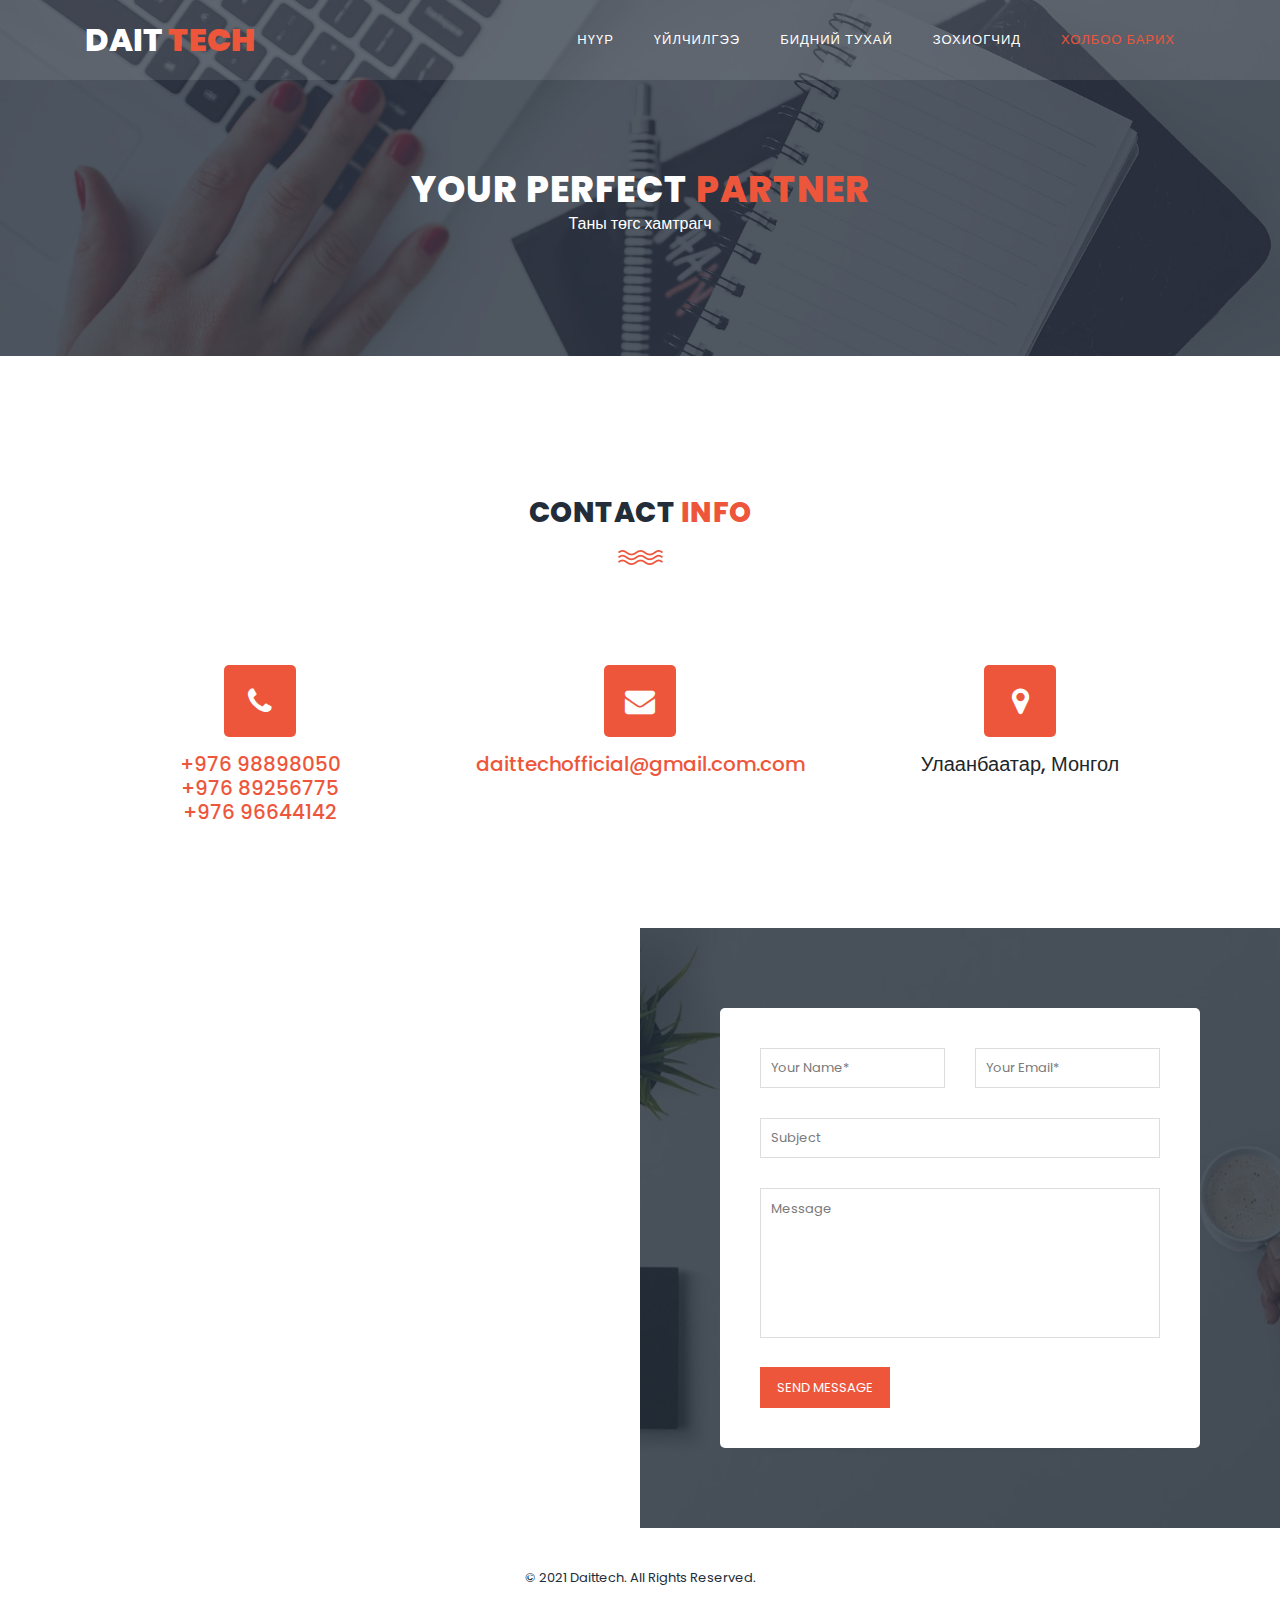
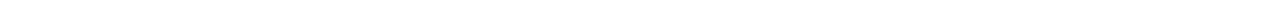
<file: contact.html>
<!DOCTYPE html>
<html lang="en">

  <head>

    <meta charset="utf-8">
    <meta name="viewport" content="width=device-width, initial-scale=1, shrink-to-fit=no">
    <meta name="description" content="">
    <meta name="author" content="">
    <link href="https://fonts.googleapis.com/css?family=Poppins:100,100i,200,200i,300,300i,400,400i,500,500i,600,600i,700,700i,800,800i,900,900i&display=swap" rel="stylesheet">

    <title>PHPJabbers.com | Free Blog Website Template</title>

    <link rel="stylesheet" type="text/css" href="assets/css/bootstrap.min.css">

    <link rel="stylesheet" type="text/css" href="assets/css/font-awesome.css">

    <link rel="stylesheet" href="assets/css/style.css">

    </head>
    
    <body>
    
    <!-- ***** Preloader Start ***** -->
    <div id="js-preloader" class="js-preloader">
      <div class="preloader-inner">
        <span class="dot"></span>
        <div class="dots">
          <span></span>
          <span></span>
          <span></span>
        </div>
      </div>
    </div>
    <!-- ***** Preloader End ***** -->
    
    
    <!-- ***** Header Area Start ***** -->
    <header class="header-area header-sticky">
        <div class="container">
            <div class="row">
                <div class="col-12">
                    <nav class="main-nav">
                        <!-- ***** Logo Start ***** -->
                        <a href="index.html" class="logo">Dait<em> tech</em></a>
                        <!-- ***** Logo End ***** -->
                        <!-- ***** Menu Start ***** -->
                        <ul class="nav">
                            <li><a href="index.html">Нүүр</a></li>
                            <li><a href="blog.html">Үйлчилгээ</a></li>
                            <li><a href="about.html">Бидний Тухай</a></li>
                            <li><a href="team.html">Зохиогчид</a></li>
                            <li><a href="contact.html" class="active">Холбоо барих</a></li> 
                        </ul>          
                        <a class='menu-trigger'>
                            <span>Menu</span>
                        </a>
                        <!-- ***** Menu End ***** -->
                    </nav>
                </div>
            </div>
        </div>
    </header>
    <!-- ***** Header Area End ***** -->

    <section class="section section-bg" id="call-to-action" style="background-image: url(assets/images/banner-image-1-1920x500.jpg)">
        <div class="container">
            <div class="row">
                <div class="col-lg-10 offset-lg-1">
                    <div class="cta-content">
                        <br>
                        <br>
                        <h2>Your perfect <em>Partner</em></h2>
                        <p>Таны төгс хамтрагч</p>
                    </div>
                </div>
            </div>
        </div>
    </section>

    <!-- ***** Features Item Start ***** -->
    <section class="section" id="features">
        <div class="container">
            <div class="row text-center">
                <div class="col-lg-6 offset-lg-3">
                    <div class="section-heading">
                        <h2>contact <em> info</em></h2>
                        <img src="assets/images/line-dec.png" alt="waves">
                        
                    </div>
                </div>

                <div class="col-md-4">
                    <div class="icon">
                        <i class="fa fa-phone"></i>
                    </div>

                    <h5><a href="#">+976 98898050</a></h5>
                    <h5><a href="#">+976 89256775</a></h5>
                    <h5><a href="#">+976 96644142</a></h5>

                    <br>
                </div>

                <div class="col-md-4">
                    <div class="icon">
                        <i class="fa fa-envelope"></i>
                    </div>

                    <h5><a href="#">daittechofficial@gmail.com.com</a></h5>

                    <br>
                </div>

                <div class="col-md-4">
                    <div class="icon">
                        <i class="fa fa-map-marker"></i>
                    </div>

                    <h5>Улаанбаатар, Монгол</h5>

                    <br>
                </div>
            </div>
        </div>
    </section>
    <!-- ***** Features Item End ***** -->
   
    <!-- ***** Contact Us Area Starts ***** -->
    <section class="section" id="contact-us" style="margin-top: 0">
        <div class="container-fluid">
            <div class="row">
                <div class="col-lg-6 col-md-6 col-xs-12">
                    <div id="map">
                      <iframe src="https://www.google.com/maps/place/Blue+Sky+Tower/@47.9168889,106.9183663,17z/data=!4m5!3m4!1s0x5d969246406aaaab:0x107465f04d701341!8m2!3d47.9163043!4d106.9186449" width="100%" height="600px" frameborder="0" style="border:0" allowfullscreen></iframe>
                    </div>
                </div>
                <div class="col-lg-6 col-md-6 col-xs-12">
                    <div class="contact-form section-bg" style="background-image: url(assets/images/contact-1-720x480.jpg)">
                        <form id="contact" action="" method="post">
                          <div class="row">
                            <div class="col-md-6 col-sm-12">
                              <fieldset>
                                <input name="name" type="text" id="name" placeholder="Your Name*" required="">
                              </fieldset>
                            </div>
                            <div class="col-md-6 col-sm-12">
                              <fieldset>
                                <input name="email" type="text" id="email" pattern="[^ @]*@[^ @]*" placeholder="Your Email*" required="">
                              </fieldset>
                            </div>
                            <div class="col-md-12 col-sm-12">
                              <fieldset>
                                <input name="subject" type="text" id="subject" placeholder="Subject">
                              </fieldset>
                            </div>
                            <div class="col-lg-12">
                              <fieldset>
                                <textarea name="message" rows="6" id="message" placeholder="Message" required=""></textarea>
                              </fieldset>
                            </div>
                            <div class="col-lg-12">
                              <fieldset>
                                <button type="submit" id="form-submit" class="main-button">Send Message</button>
                              </fieldset>
                            </div>
                          </div>
                        </form>
                    </div>
                </div>
            </div>
        </div>
    </section>
    <!-- ***** Contact Us Area Ends ***** -->
    
    <!-- ***** Footer Start ***** -->
    <footer>
        <div class="container">
            <div class="row">
                <div class="col-lg-12">
                    <p>
                      © 2021 Daittech.
                      All Rights Reserved.
                    </p>
                </div>
            </div>
        </div>
    </footer>

    <!-- jQuery -->
    <script src="assets/js/jquery-2.1.0.min.js"></script>

    <!-- Bootstrap -->
    <script src="assets/js/popper.js"></script>
    <script src="assets/js/bootstrap.min.js"></script>

    <!-- Plugins -->
    <script src="assets/js/scrollreveal.min.js"></script>
    <script src="assets/js/waypoints.min.js"></script>
    <script src="assets/js/jquery.counterup.min.js"></script>
    <script src="assets/js/imgfix.min.js"></script> 
    <script src="assets/js/mixitup.js"></script> 
    <script src="assets/js/accordions.js"></script>
    
    <!-- Global Init -->
    <script src="assets/js/custom.js"></script>

  </body>
</html>
</file>
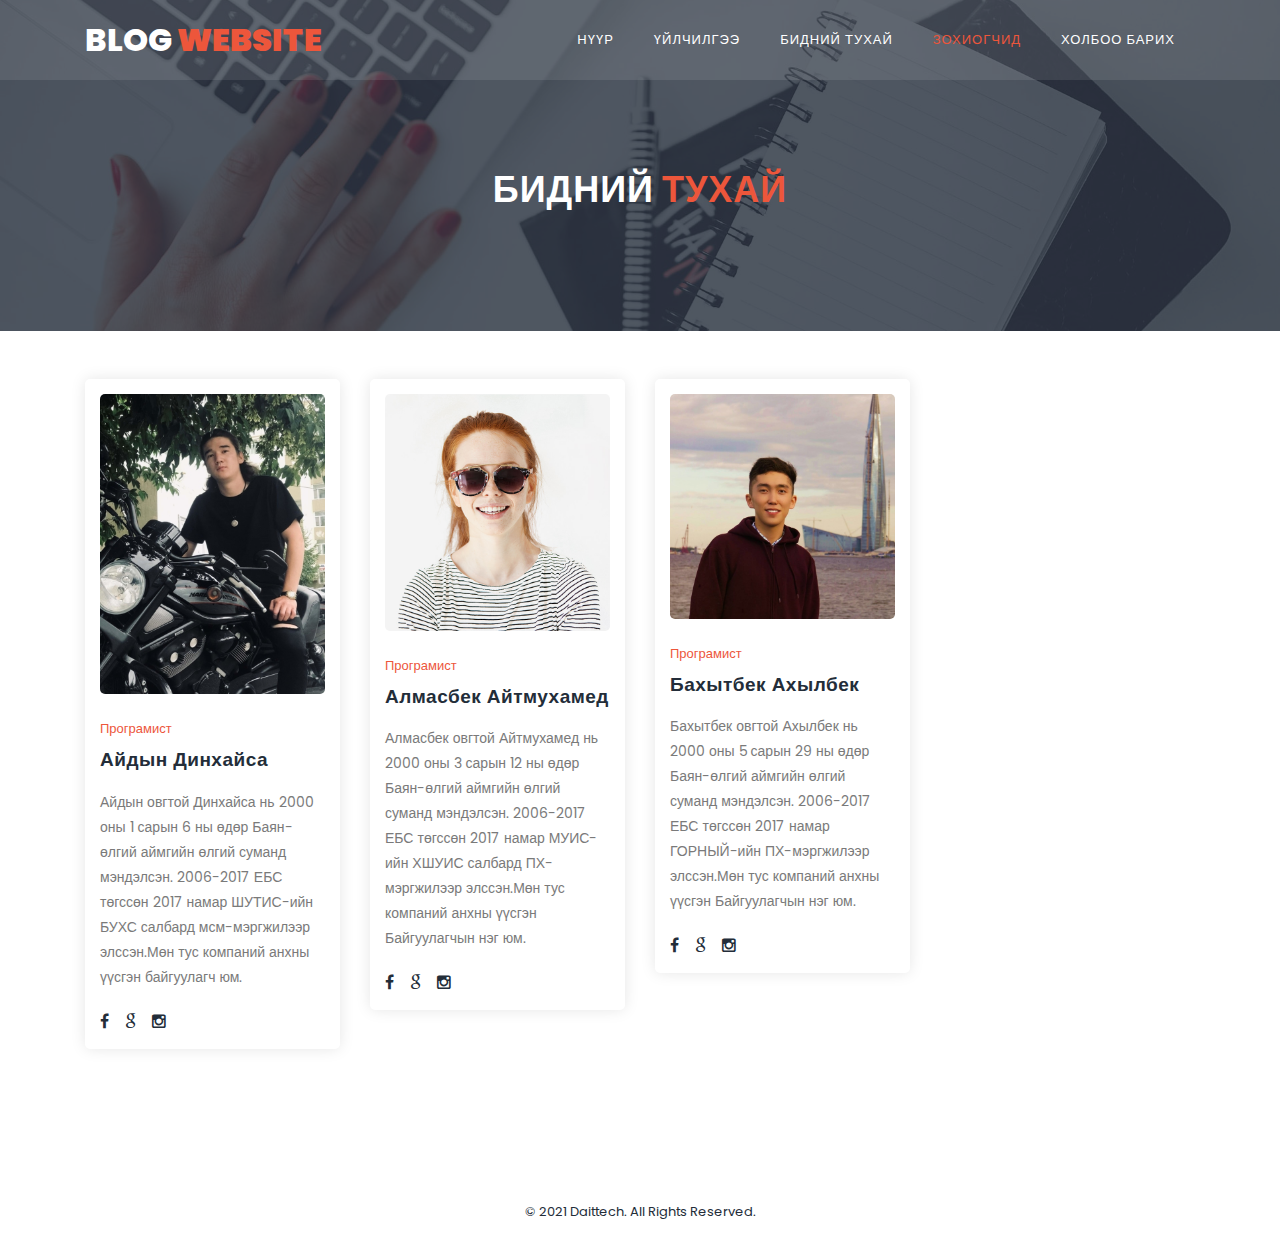
<file: team.html>
<!DOCTYPE html>
<html lang="en">

  <head>

    <meta charset="utf-8">
    <meta name="viewport" content="width=device-width, initial-scale=1, shrink-to-fit=no">
    <meta name="description" content="">
    <meta name="author" content="">
    <link href="https://fonts.googleapis.com/css?family=Poppins:100,100i,200,200i,300,300i,400,400i,500,500i,600,600i,700,700i,800,800i,900,900i&display=swap" rel="stylesheet">

    <title>PHPJabbers.com | Free Blog Website Template</title>

    <link rel="stylesheet" type="text/css" href="assets/css/bootstrap.min.css">

    <link rel="stylesheet" type="text/css" href="assets/css/font-awesome.css">

    <link rel="stylesheet" href="assets/css/style.css">

    </head>
    
    <body>
    
    <!-- ***** Preloader Start ***** -->
    <div id="js-preloader" class="js-preloader">
      <div class="preloader-inner">
        <span class="dot"></span>
        <div class="dots">
          <span></span>
          <span></span>
          <span></span>
        </div>
      </div>
    </div>
    <!-- ***** Preloader End ***** -->
    
    
    <!-- ***** Header Area Start ***** -->
    <header class="header-area header-sticky">
        <div class="container">
            <div class="row">
                <div class="col-12">
                    <nav class="main-nav">
                        <!-- ***** Logo Start ***** -->
                        <a href="index.html" class="logo">Blog<em> Website</em></a>
                        <!-- ***** Logo End ***** -->
                        <!-- ***** Menu Start ***** -->
                        <ul class="nav">
                            <li><a href="index.html">Нүүр</a></li>
                            <li><a href="blog.html">Үйлчилгээ</a></li>
                            <li><a href="about.html">Бидний Тухай</a></li>
                            <li><a href="team.html" class="active">Зохиогчид</a></li>
                            <li><a href="contact.html">Холбоо барих</a></li> 
                        </ul>     
                        <a class='menu-trigger'>
                            <span>Menu</span>
                        </a>
                        <!-- ***** Menu End ***** -->
                    </nav>
                </div>
            </div>
        </div>
    </header>
    <!-- ***** Header Area End ***** -->

    <section class="section section-bg" id="call-to-action" style="background-image: url(assets/images/banner-image-1-1920x500.jpg)">
        <div class="container">
            <div class="row">
                <div class="col-lg-10 offset-lg-1">
                    <div class="cta-content">
                        <br>
                        <br>
                        <h2>Бидний <em>Тухай</em></h2>
                    </div>
                </div>
            </div>
        </div>
    </section>

    <section class="section" id="trainers">
        <div class="container">
            <br>
            <br>
            <div class="row">
                <div class="col-md-3 col-sm-6">
                    <div class="trainer-item">
                        <div class="image-thumb">
                            <img src="assets/images/dinka.jpg" alt="">
                        </div>
                        <div class="down-content">
                            <span>Програмист</span>
                            <h4>Айдын Динхайса</h4>
                            <p>Айдын овгтой Динхайса нь 2000 оны 1 сарын 6 ны өдөр Баян-өлгий аймгийн өлгий суманд мэндэлсэн. 2006-2017 ЕБС төгссөн 2017 намар ШУТИС-ийн БУХС салбард мсм-мэргжилээр элссэн.Мөн тус компаний анхны үүсгэн байгуулагч юм.</p>
                            <ul class="social-icons">
                                <li><a href="https://www.facebook.com/profile.php?id=100032634441883"><i class="fa fa-facebook"></i></a></li>
                                <li><a href="https://myaccount.google.com/?utm_source=OGB&tab=mk&utm_medium=act&pli=1&gar=1"><i class="fa fa-google"></i></a></li>
                                <li><a href="https://www.instagram.com/dinkhaysa/"><i class="fa fa-instagram"></i></a></li>
                            </ul>
                        </div>
                    </div>
                </div>
                <div class="col-md-3 col-sm-6">
                    <div class="trainer-item">
                        <div class="image-thumb">
                            <img src="assets/images/team-image-2-646x680.jpg" alt="">
                        </div>
                        <div class="down-content">
                            <span>Програмист</span>
                            <h4>Алмасбек Айтмухамед</h4>
                            <p>Алмасбек овгтой Айтмухамед нь 2000 оны 3 сарын 12 ны өдөр Баян-өлгий аймгийн өлгий суманд мэндэлсэн. 2006-2017 ЕБС төгссөн 2017 намар МУИС-ийн ХШУИС салбард ПХ-мэргжилээр элссэн.Мөн тус компаний анхны үүсгэн Байгуулагчын нэг юм.</p>
                            <ul class="social-icons">
                                <li><a href="https://www.facebook.com/Almasbyek.Aitmukhamyed"><i class="fa fa-facebook"></i></a></li>
                                <li><a href=""><i class="fa fa-google"></i></a></li>
                                <li><a href="https://www.instagram.com/aitmukhamyed.a/"><i class="fa fa-instagram"></i></a></li>
                                
                            </ul>
                        </div>
                    </div>
                </div>
                <div class="col-md-3 col-sm-6">
                    <div class="trainer-item">
                        <div class="image-thumb">
                            <img src="assets/images/akhilbek.jpg" alt="">
                        </div>
                        <div class="down-content">
                            <span>Програмист</span>
                            <h4>Бахытбек Ахылбек</h4>
                            <p>Бахытбек овгтой Ахылбек нь 2000 оны 5 сарын 29 ны өдөр Баян-өлгий аймгийн өлгий суманд мэндэлсэн. 2006-2017 ЕБС төгссөн 2017 намар ГОРНЫЙ-ийн ПХ-мэргжилээр элссэн.Мөн тус компаний анхны үүсгэн Байгуулагчын нэг юм.</p>
                            <ul class="social-icons">
                                <li><a href="https://www.facebook.com/Akhilbek"><i class="fa fa-facebook"></i></a></li>
                                <li><a href="#"><i class="fa fa-google"></i></a></li>
                                <li><a href="https://www.instagram.com/akhilllllllllllllll/"><i class="fa fa-instagram"></i></a></li>
                            </ul>
                        </div>
                    </div>
                </div>
    </section>

    <!-- ***** Footer Start ***** -->
    <footer>
        <div class="container">
            <div class="row">
                <div class="col-lg-12">
                    <p>
                        © 2021 Daittech.
                        All Rights Reserved.
                    </p>
                </div>
            </div>
        </div>
    </footer>

    <!-- jQuery -->
    <script src="assets/js/jquery-2.1.0.min.js"></script>

    <!-- Bootstrap -->
    <script src="assets/js/popper.js"></script>
    <script src="assets/js/bootstrap.min.js"></script>

    <!-- Plugins -->
    <script src="assets/js/scrollreveal.min.js"></script>
    <script src="assets/js/waypoints.min.js"></script>
    <script src="assets/js/jquery.counterup.min.js"></script>
    <script src="assets/js/imgfix.min.js"></script> 
    <script src="assets/js/mixitup.js"></script> 
    <script src="assets/js/accordions.js"></script>
    
    <!-- Global Init -->
    <script src="assets/js/custom.js"></script>

  </body>
</html>
</file>
<file: assets/css/style.css>
@import url("https://fonts.googleapis.com/css?family=Poppins:100,100i,200,200i,300,300i,400,400i,500,500i,600,600i,700,700i,800,800i,900,900i");

html, body, div, span, applet, object, iframe, h1, h2, h3, h4, h5, h6, p, blockquote, div
pre, a, abbr, acronym, address, big, cite, code, del, dfn, em, font, img, ins, kbd, q,
s, samp, small, strike, strong, sub, sup, tt, var, b, u, i, center, dl, dt, dd, ol, ul, li,
figure, header, nav, section, article, aside, footer, figcaption {
  margin: 0;
  padding: 0;
  border: 0;
  outline: 0;
}

.clearfix:after {
  content: ".";
  display: block;
  clear: both;
  visibility: hidden;
  line-height: 0;
  height: 0;
}

.clearfix {
  display: inline-block;
}

html[xmlns] .clearfix {
  display: block;
}

* html .clearfix {
  height: 1%;
}

ul, li {
  padding: 0;
  margin: 0;
  list-style: none;
}

header, nav, section, article, aside, footer, hgroup {
  display: block;
}

* {
  box-sizing: border-box;
}

html, body {
  font-family: 'Poppins', sans-serif;
  font-weight: 400;
  background-color: #fff;
  font-size: 16px;
  -ms-text-size-adjust: 100%;
  -webkit-font-smoothing: antialiased;
  -moz-osx-font-smoothing: grayscale;
}

a {
  text-decoration: none !important;
}

h1, h2, h3, h4, h5, h6 {
  margin-top: 0px;
  margin-bottom: 0px;
}

ul {
  margin-bottom: 0px;
}

p {
  font-size: 14px;
  line-height: 25px;
  color: #7a7a7a;
}

/* 
---------------------------------------------
global styles
--------------------------------------------- 
*/
html,
body {
  background: #fff;
  font-family: 'Poppins', sans-serif;
}

::selection {
  background: #ed563b;
  color: #fff;
}

::-moz-selection {
  background: #ed563b;
  color: #fff;
}

@media (max-width: 991px) {
  html, body {
    overflow-x: hidden;
  }
  .mobile-top-fix {
    margin-top: 30px;
    margin-bottom: 0px;
  }
  .mobile-bottom-fix {
    margin-bottom: 30px;
  }
  .mobile-bottom-fix-big {
    margin-bottom: 60px;
  }
}

.section-heading {
  text-align: center;
  margin-top: 140px;
  margin-bottom: 80px;
}

.section-heading h2 {
  font-size: 28px;
  font-weight: 800;
  color: #232d39;
  text-transform: uppercase;
  letter-spacing: 0.5px;
  margin-top: 0px;
  margin-bottom: 0px;
}

.section-heading h2 em {
  font-style: normal;
  color: #ed563b;
}

.section-heading img {
  margin: 20px auto;
}

.dark-bg h2 {
  color: #fff;
}

.dark-bg p {
  color: #fff;
}

.main-button a {
  display: inline-block;
  font-size: 15px;
  padding: 12px 20px;
  background-color: #ed563b;
  color: #fff;
  text-align: center;
  font-weight: 400;
  text-transform: uppercase;
  transition: all .3s;
}

.main-button a:hover {
  background-color: #f9735b;
  color: #fff;
}


/* 
---------------------------------------------
header
--------------------------------------------- 
*/

.background-header {
  background: rgba(250,250,250,0.99) !important;
  height: 80px!important;
  position: fixed!important;
  top: 0px;
  left: 0px;
  right: 0px;
  box-shadow: 0px 0px 10px rgba(0,0,0,0.15)!important;
}

.background-header .logo,
.background-header .main-nav .nav li a {
  color: #232d39!important;
}

.background-header .main-nav .nav li:hover > a {
  color: #ed563b!important;
}

.background-header .nav li a.active {
  color: #ed563b!important;
}

.header-area {
  position: absolute;
  top: 0px;
  left: 0px;
  right: 0px;
  z-index: 100;
  height: 80px;
  background: rgba(250,250,250,0.1);
  -webkit-transition: all .5s ease 0s;
  -moz-transition: all .5s ease 0s;
  -o-transition: all .5s ease 0s;
  transition: all .5s ease 0s;
}

.header-area .main-nav {
  min-height: 80px;
  background: transparent;
}

.header-area .main-nav .logo {
  line-height: 80px;
  color: #fff;
  font-size: 32px;
  font-weight: 800;
  text-transform: uppercase;
  float: left;
  -webkit-transition: all 0.3s ease 0s;
  -moz-transition: all 0.3s ease 0s;
  -o-transition: all 0.3s ease 0s;
  transition: all 0.3s ease 0s;
}

.header-area .main-nav .logo em {
  font-style: normal;
  color: #ed563b;
  font-weight: 900;
}

.header-area .main-nav .nav {
  float: right;
  margin-top: 27px;
  margin-right: 0px;
  background-color: transparent;
  -webkit-transition: all 0.3s ease 0s;
  -moz-transition: all 0.3s ease 0s;
  -o-transition: all 0.3s ease 0s;
  transition: all 0.3s ease 0s;
  position: relative;
  z-index: 999;
}

.header-area .main-nav .nav li {
  padding-left: 20px;
  padding-right: 20px;
}

.header-area .main-nav .nav li a {
  display: block;
  font-weight: 500;
  font-size: 13px;
  color: #7a7a7a;
  text-transform: uppercase;
  -webkit-transition: all 0.3s ease 0s;
  -moz-transition: all 0.3s ease 0s;
  -o-transition: all 0.3s ease 0s;
  transition: all 0.3s ease 0s;
  height: 40px;
  line-height: 40px;
  border: transparent;
  letter-spacing: 1px;
}

.header-area .main-nav .nav li a {
  color: #fff;
}

.header-area .main-nav .nav li:hover > a,
.header-area .main-nav .nav li > a.active {
  color: #ed563b!important;
  opacity: 1;
}

.background-header .main-nav .nav li:hover > a,
.background-header .main-nav .nav li > a.active {
  color: #ed563b!important;
  opacity: 1;
}

.header-area .main-nav .menu-trigger {
  cursor: pointer;
  display: block;
  position: absolute;
  top: 23px;
  width: 32px;
  height: 40px;
  text-indent: -9999em;
  z-index: 99;
  right: 40px;
  display: none;
}

.header-area .main-nav .menu-trigger span,
.header-area .main-nav .menu-trigger span:before,
.header-area .main-nav .menu-trigger span:after {
  -moz-transition: all 0.4s;
  -o-transition: all 0.4s;
  -webkit-transition: all 0.4s;
  transition: all 0.4s;
  background-color: #1e1e1e;
  display: block;
  position: absolute;
  width: 30px;
  height: 2px;
  left: 0;
}

.background-header .main-nav .menu-trigger span,
.background-header .main-nav .menu-trigger span:before,
.background-header .main-nav .menu-trigger span:after {
  background-color: #1e1e1e;
}

.header-area .main-nav .menu-trigger span:before,
.header-area .main-nav .menu-trigger span:after {
  -moz-transition: all 0.4s;
  -o-transition: all 0.4s;
  -webkit-transition: all 0.4s;
  transition: all 0.4s;
  background-color: #1e1e1e;
  display: block;
  position: absolute;
  width: 30px;
  height: 2px;
  left: 0;
  width: 75%;
}

.background-header .main-nav .menu-trigger span:before,
.background-header .main-nav .menu-trigger span:after {
  background-color: #1e1e1e;
}

.header-area .main-nav .menu-trigger span:before,
.header-area .main-nav .menu-trigger span:after {
  content: "";
}

.header-area .main-nav .menu-trigger span {
  top: 16px;
}

.header-area .main-nav .menu-trigger span:before {
  -moz-transform-origin: 33% 100%;
  -ms-transform-origin: 33% 100%;
  -webkit-transform-origin: 33% 100%;
  transform-origin: 33% 100%;
  top: -10px;
  z-index: 10;
}

.header-area .main-nav .menu-trigger span:after {
  -moz-transform-origin: 33% 0;
  -ms-transform-origin: 33% 0;
  -webkit-transform-origin: 33% 0;
  transform-origin: 33% 0;
  top: 10px;
}

.header-area .main-nav .menu-trigger.active span,
.header-area .main-nav .menu-trigger.active span:before,
.header-area .main-nav .menu-trigger.active span:after {
  background-color: transparent;
  width: 100%;
}

.header-area .main-nav .menu-trigger.active span:before {
  -moz-transform: translateY(6px) translateX(1px) rotate(45deg);
  -ms-transform: translateY(6px) translateX(1px) rotate(45deg);
  -webkit-transform: translateY(6px) translateX(1px) rotate(45deg);
  transform: translateY(6px) translateX(1px) rotate(45deg);
  background-color: #1e1e1e;
}

.background-header .main-nav .menu-trigger.active span:before {
  background-color: #1e1e1e;
}

.header-area .main-nav .menu-trigger.active span:after {
  -moz-transform: translateY(-6px) translateX(1px) rotate(-45deg);
  -ms-transform: translateY(-6px) translateX(1px) rotate(-45deg);
  -webkit-transform: translateY(-6px) translateX(1px) rotate(-45deg);
  transform: translateY(-6px) translateX(1px) rotate(-45deg);
  background-color: #1e1e1e;
}

.background-header .main-nav .menu-trigger.active span:after {
  background-color: #1e1e1e;
}

.header-area.header-sticky {
  min-height: 80px;
}

.header-area.header-sticky .nav {
  margin-top: 20px !important;
}

.header-area.header-sticky .nav li a.active {
  color: #ed563b;
}

@media (max-width: 1200px) {
  .header-area .main-nav .nav li {
    padding-left: 12px;
    padding-right: 12px;
  }
  .header-area .main-nav:before {
    display: none;
  }
}

@media (max-width: 767px) {
  .header-area .main-nav .logo {
    color: #1e1e1e;
  }
  .header-area.header-sticky .nav li a:hover,
  .header-area.header-sticky .nav li a.active {
    color: #ed563b!important;
    opacity: 1;
  }
  .header-area {
    background-color: #f7f7f7;
    padding: 0px 15px;
    height: 80px;
    box-shadow: none;
    text-align: center;
  }
  .header-area .container {
    padding: 0px;
  }
  .header-area .logo {
    margin-left: 30px;
  }
  .header-area .menu-trigger {
    display: block !important;
  }
  .header-area .main-nav {
    overflow: hidden;
  }
  .header-area .main-nav .nav {
    float: none;
    width: 100%;
    display: none;
    -webkit-transition: all 0s ease 0s;
    -moz-transition: all 0s ease 0s;
    -o-transition: all 0s ease 0s;
    transition: all 0s ease 0s;
    margin-left: 0px;
  }
  .header-area .main-nav .nav li:first-child {
    border-top: 1px solid #eee;
  }
  .header-area .main-nav .nav li:last-child {
    width: 100%;
    background-color: #ed563b;
    color: #fff;
  }

  .header-area.header-sticky .nav {
    margin-top: 80px !important;
  }
  .header-area .main-nav .nav li {
    width: 100%;
    background: #fff;
    border-bottom: 1px solid #eee;
    padding-left: 0px !important;
    padding-right: 0px !important;
  }
  .header-area .main-nav .nav li a {
    height: 50px !important;
    line-height: 50px !important;
    padding: 0px !important;
    border: none !important;
    background: #f7f7f7 !important;
    color: #232d39 !important;
  }
  .header-area .main-nav .nav li a:hover {
    background: #eee !important;
    color: #ed563b!important;
  }
  .header-area .main-nav .nav li.submenu ul {
    position: relative;
    visibility: inherit;
    opacity: 1;
    z-index: 1;
    transform: translateY(0%);
    transition-delay: 0s, 0s, 0.3s;
    top: 0px;
    width: 100%;
    box-shadow: none;
    height: 0px;
  }
  .header-area .main-nav .nav li.submenu ul li a {
    font-size: 12px;
    font-weight: 400;
  }
  .header-area .main-nav .nav li.submenu ul li a:hover:before {
    width: 0px;
  }
  .header-area .main-nav .nav li.submenu ul.active {
    height: auto !important;
  }
  .header-area .main-nav .nav li.submenu:after {
    color: #3B566E;
    right: 25px;
    font-size: 14px;
    top: 15px;
  }
  .header-area .main-nav .nav li.submenu:hover ul, .header-area .main-nav .nav li.submenu:focus ul {
    height: 0px;
  }
}

@media (min-width: 767px) {
  .header-area .main-nav .nav {
    display: flex !important;
  }
}


/* 
---------------------------------------------
banner
--------------------------------------------- 
*/

.main-banner {
  position: relative;
}

#bg-video {
    min-width: 100%;
    min-height: 100vh;
    max-width: 100%;
    max-height: 100vh;
    object-fit: cover;
    z-index: -1;
}

#bg-video::-webkit-media-controls {
    display: none !important;
}

.video-overlay {
    position: absolute;
    background-color: rgba(35,45,57,0.8);
    top: 0;
    left: 0;
    bottom: 7px;
    width: 100%;
}

.main-banner .caption {
  text-align: center;
  position: absolute;
  width: 80%;
  left: 50%;
  top: 50%;
  transform: translate(-50%,-50%);
}

.main-banner .caption h6 {
  margin-top: 50px;
  font-size: 18px;
  text-transform: uppercase;
  font-weight: 800;
  color: #fff;
  letter-spacing: 0.5px;
}

.main-banner .caption h2 {
  margin-top: 20px;
  margin-bottom: 25px;
  font-size: 70px;
  text-transform: uppercase;
  font-weight: 800;
  color: #fff;
  letter-spacing: 1px;
}

.main-banner .caption h2 em {
  font-style: normal;
  color: #ed563b;
  font-weight: 900;
}


/*
---------------------------------------------
features
---------------------------------------------
*/

#features {
  margin-bottom: 80px;
}

.feature-item {
  display: inline-block;
  margin-bottom: 60px;
}

.feature-item .left-icon img {
  float: left;
  margin-right: 30px;
}

.feature-item .right-content {
  display: inline;
}

.feature-item .right-content h4 {
  margin-top: 0px;
  margin-bottom:  7px;
  letter-spacing: 0.25px;
  color: #232d39;
  font-size: 19px;
  font-weight: 600;
  text-transform: capitalize;
}

.feature-item .right-content a.text-button {
  margin-top: 7px;
  display: inline-block;
  font-size: 13px;
  text-transform: uppercase;
  color: #ed563b;
  font-weight: 500;
}

/*
---------------------------------------------
subscribe
---------------------------------------------
*/

#call-to-action {
  padding: 120px 0px;
  background-image: url(../images/cta-bg.jpg);
  background-position: center center;
  background-repeat: no-repeat;
  background-size: cover;
  text-align: center;
}

.cta-content h2 {
  font-size: 36px;
  text-transform: uppercase;
  font-weight: 800;
  color: #fff;
  letter-spacing: 1px;
}

.cta-content h2 em {
  font-style: normal;
  color: #ed563b;
}

.cta-content p {
  font-size: 16px;
  color: #fff;
  
}



/*
--------------------------------------------
Our Classes
--------------------------------------------
*/

#our-classes {
  margin-bottom: 140px;
}

#tabs ul {
  margin: 0;
  padding: 0;
}
#tabs ul li {
  margin-bottom: 30px;
  display: inline-block;
  width: 100%;
}
#tabs ul li:last-child {
  margin-bottom: 0px;
}
#tabs ul li a {
  text-transform: capitalize;
  width: 100%;
  padding: 30px 30px;
  display: inline-block;
  background-color: #fff;
  box-shadow: 0px 0px 15px rgba(0,0,0,0.1);
  border-radius: 5px;
  font-size: 19px;
  color: #232d39;
  letter-spacing: 0.5px;
  font-weight: 600;
  transition: all 0.3s;
}
#tabs .main-rounded-button a {
  text-align: center;
  padding: 20px 30px;
  width: 100%;
  border-radius: 5px;
  display: inline-block;
  box-shadow: 0px 0px 15px rgba(0,0,0,0.1);
  color: #fff;
  font-size: 19px;
  letter-spacing: 0.5px;
  font-weight: 600;
  background-color: #ed563b;
}
#tabs .main-rounded-button a:hover {
  background-color: #f9735b;
}
#tabs ul li a .fa {
  font-size: 32px;
  height: 32px;
  color: #ed563b;
  margin-right: 15px;
  display: inline-block;
}
#tabs ul .ui-tabs-active span {
  background: #faf5b2;
  border: #faf5b2;
  line-height: 90px;
  border-bottom: none;
}
#tabs ul .ui-tabs-active a {
  color: #ed563b;
}
#tabs ul .ui-tabs-active span {
  color: #1e1e1e;
}
.tabs-content {
  margin-left: 30px;
  text-align: left;
  display: inline-block;
  transition: all 0.3s;
}
.tabs-content img {
  max-width: 100%;
  overflow: hidden;
  border-radius: 5px;
}
.tabs-content h4 {
  font-size: 23px;
  font-weight: 700;
  color: #232d39;
  letter-spacing: 0.5px;
  margin-bottom: 20px;
  margin-top: 30px;
}
.tabs-content p {
  font-size: 14px;
  color: #7a7a7a;
  margin-bottom: 28px;
}


/* 
---------------------------------------------
schedule
--------------------------------------------- 
*/

.section-bg {
  background-position: center center;
  background-repeat: no-repeat;
  background-size: cover;
  position: relative;
}

.section-bg:before {
  content:'';
  position: absolute;
  top: 0;
  left: 0;
  width: 100%;
  height: 100%;
  background-color: rgba(35,45,57,0.8);
}

.section-bg > form,
.section-bg .container {
  position: relative;
  z-index: 2
}

#schedule {
  padding: 0px 0px 140px 0px;
}

#schedule table {
  width: 100%;
  text-align: center;
  border: 1px solid #fff;
}

#schedule table tbody {
  border-top: 1px solid #fff; 
}

#schedule table tbody tr {
  border-bottom: 1px solid #fff;
}

#schedule table tbody tr td {
  border-right: 1px solid #fff;
  height: 100px;
}

#schedule table tr td {
  color: #fff;
  font-size: 13px;
  text-transform: capitalize;
  font-weight: 500;
  letter-spacing: 0.25px;
}

.schedule-table.filtering .ts-item {
    opacity: 0;
    transition: all 0.5s;
}

.schedule-table.filtering .ts-item.show {
    opacity: 1;
    transition: all 0.5s;
}

#schedule .filters {
  margin-bottom: 40px;
}
#schedule .filters ul {
  padding: 0;
  text-align: center;
}
#schedule .filters ul li {
  list-style: none;
  display: inline;
  cursor: pointer;
  position: relative;
  margin-right: 10px;
  font-size: 15px;
  font-weight: 500;
  color: #fff;
  text-transform: capitalize;
  -webkit-transition: all 0.3s ease-in-out;
  -moz-transition: all 0.3s ease-in-out;
  -o-transition: all 0.3s ease-in-out;
  -ms-transition: all 0.3s ease-in-out;
  transition: all 0.3s ease-in-out;
}
#schedule .filters ul li:after {
  content: "/";
  margin-left: 10px;
  color: #fff;
}
#schedule .filters ul li:last-child {
  margin-right: 0px;
}
#schedule .filters ul li:last-child::after {
  display: none;
}
#schedule .filters ul li.active,
#schedule .filters ul li:hover {
  color: #ed563b;
}
#schedule .filters-content {
  margin-top: 50px;
}
#schedule .filters-content .show {
  opacity: 1;
  visibility: visible;
  transition: all 350ms;
}
#schedule .filters-content .hide {
  opacity: 0;
  visibility: hidden;
  transition: all 350ms;
}


/* 
---------------------------------------------
trainers
--------------------------------------------- 
*/

#trainers { 
  padding-bottom: 90px; 
}

#trainers .trainer-item {
  background-color: #fff;
  border-radius: 5px;
  box-shadow: 0px 0px 15px rgba(0,0,0,0.1);
  padding: 15px;
  margin-bottom: 30px;
}

#trainers .trainer-item img {
  width: 100%;
  border-radius: 5px;
}

#trainers .trainer-item span {
  font-size: 13px;
  font-weight: 500;
  color: #ed563b;
  display: inline-block;
  margin-top: 25px;
  margin-bottom: 10px;
}

#trainers .trainer-item h4 {
  font-size: 19px;
  font-weight: 600;
  color: #232d39;
  letter-spacing: 0.5px;
  margin-bottom: 18px;
}

#trainers .trainer-item p {
  margin-bottom: 20px;
}

ul.social-icons li {
  display: inline-block;
  margin-right: 12px;
}

ul.social-icons li:last-child {
  margin-right: 0px;
}

ul.social-icons li a {
  color: #232d39;
  transition: all .3s;
}

ul.social-icons li a:hover {
  color: #ed563b;
}


/* 
---------------------------------------------
contact
--------------------------------------------- 
*/

#contact-us {
  margin-top: 140px;
}

#contact-us .container-fluid .col-lg-6 {
  padding: 0px;
}

#contact-us .contact-form {
  padding: 80px;
  background-image: url(../images/contact-bg.jpg);
  background-position: center center;
  background-repeat: no-repeat;
  background-size: cover;
}

#contact-us .contact-form #contact {
  background-color: #fff;
  padding: 40px;
  border-radius: 5px;
}

.contact-form input,
.contact-form textarea {
  color: #7a7a7a;
  font-size: 13px;
  border: 1px solid #ddd;
  background-color: #fff;
  width: 100%;
  height: 40px;
  outline: none;
  line-height: 40px;
  padding: 0px 10px;
  -webkit-appearance: none;
  -moz-appearance: none;
  appearance: none;
  margin-bottom: 30px;
}

.contact-form textarea {
  height: 150px;
  resize: none;
}

.contact-form ::-webkit-input-placeholder { /* Edge */
  color: #7a7a7a;
}

.contact-form :-ms-input-placeholder { /* Internet Explorer 10-11 */
  color: #7a7a7a;
}

.contact-form ::placeholder {
  color: #7a7a7a;
}

.contact-form button {
  display: inline-block;
  font-size: 13px;
  padding: 11px 17px;
  background-color: #ed563b;
  color: #fff;
  text-align: center;
  font-weight: 400;
  text-transform: uppercase;
  transition: all .3s;
  border: none;
  outline: none;
  margin-top: -8px;
}

.contact-form button:hover {
  background-color: #f9735b;
}




/* 
---------------------------------------------
footer
--------------------------------------------- 
*/
footer {
  text-align: center;
  padding: 30px 0px;
}

footer p {
  color: #232d39;
  font-size: 13px;
}

footer p a {
  cursor: pointer;
  color: #ed563b;
}

footer p a:hover {
  color: #ed563b;
}



/* 
---------------------------------------------
preloader
--------------------------------------------- 
*/

.js-preloader {
    position: fixed;
    top: 0;
    left: 0;
    right: 0;
    bottom: 0;
    background-color: #232d39;
    display: -webkit-box;
    display: flex;
    -webkit-box-align: center;
    align-items: center;
    -webkit-box-pack: center;
    justify-content: center;
    opacity: 1;
    visibility: visible;
    z-index: 9999;
    -webkit-transition: opacity 0.25s ease;
    transition: opacity 0.25s ease;
}

.js-preloader.loaded {
    opacity: 0;
    visibility: hidden;
    pointer-events: none;
}

@-webkit-keyframes dot {
    50% {
        -webkit-transform: translateX(96px);
        transform: translateX(96px);
    }
}

@keyframes dot {
    50% {
        -webkit-transform: translateX(96px);
        transform: translateX(96px);
    }
}

@-webkit-keyframes dots {
    50% {
        -webkit-transform: translateX(-31px);
        transform: translateX(-31px);
    }
}

@keyframes dots {
    50% {
        -webkit-transform: translateX(-31px);
        transform: translateX(-31px);
    }
}

.preloader-inner {
    position: relative;
    width: 142px;
    height: 40px;
    background: #232d39;
}

.preloader-inner .dot {
    position: absolute;
    width: 16px;
    height: 16px;
    top: 12px;
    left: 15px;
    background: #fff;
    border-radius: 50%;
    -webkit-transform: translateX(0);
    transform: translateX(0);
    -webkit-animation: dot 2.8s infinite;
    animation: dot 2.8s infinite;
}

.preloader-inner .dots {
    -webkit-transform: translateX(0);
    transform: translateX(0);
    margin-top: 12px;
    margin-left: 31px;
    -webkit-animation: dots 2.8s infinite;
    animation: dots 2.8s infinite;
}

.preloader-inner .dots span {
    display: block;
    float: left;
    width: 16px;
    height: 16px;
    margin-left: 16px;
    background: #fff;
    border-radius: 50%;
}


/* 
---------------------------------------------
responsive
--------------------------------------------- 
*/


@media (max-width: 992px) {

  .main-banner .caption h2 {
    font-size: 64px;
  }
  #features {
    margin-bottom: 110px;
  }
  #features .feature-item {
    margin-bottom: 30px;
  }
  #our-classes .tabs-content {
    margin-left: 0px;
    margin-top: 30px;
  }
  .trainer-item {
    margin-bottom: 30px;
  }
  #contact-us #map {
    margin-bottom: -7px;
  }
  #contact-us .contact-form {
    padding: 30px;
  }
  #contact-us .contact-form #contact {
    padding: 30px;
  }

}

@media (max-width: 450px) {
  .feature-item .right-content a.text-button {
    margin-left: 130px;
  }
}

.dropdown-menu {
  background: rgba(0,0,0,0.2);
  padding: 0;
  border-radius: 0;
}

.background-header .dropdown-menu {
  background: rgba(250,250,250,0.9);
}

.dropdown-menu a {
  line-height: 1.3;
  color: #fff;
}


.background-header .main-nav .nav li a:hover,
.background-header .main-nav .nav li a.active,
.dropdown-menu a.active,
.dropdown-menu a:hover {
  background: transparent;
  color: #ed563b!important;
}

.pagination-lg .page-link {
  color: #ed563b;
}

.btn-primary {
  border-color: #ed563b;
  background-color: #ed563b;
}

.btn-primary:not(:disabled):not(.disabled).active, 
.btn-primary:not(:disabled):not(.disabled):active, 
.show>.btn-primary.dropdown-toggle,
.btn-primary:active,
.btn-primary:active:focus,
.btn-primary:focus,
.btn-primary:hover {
  background-color: #f9735b;
  border-color: #f9735b;
  outline: none;
}

.icon {
  width: 72px;
  height: 72px;
  border-radius: 5px;
  color: #fff;
  background-color: #ed563b;
  font-size: 30px;
  margin: 0 auto 15px;
  display: flex;
  align-items: center;
  justify-content: center;
}

a {
  color: #ed563b;
}

a:focus,
a:hover {
  color: #f9735b;
}
</file>
